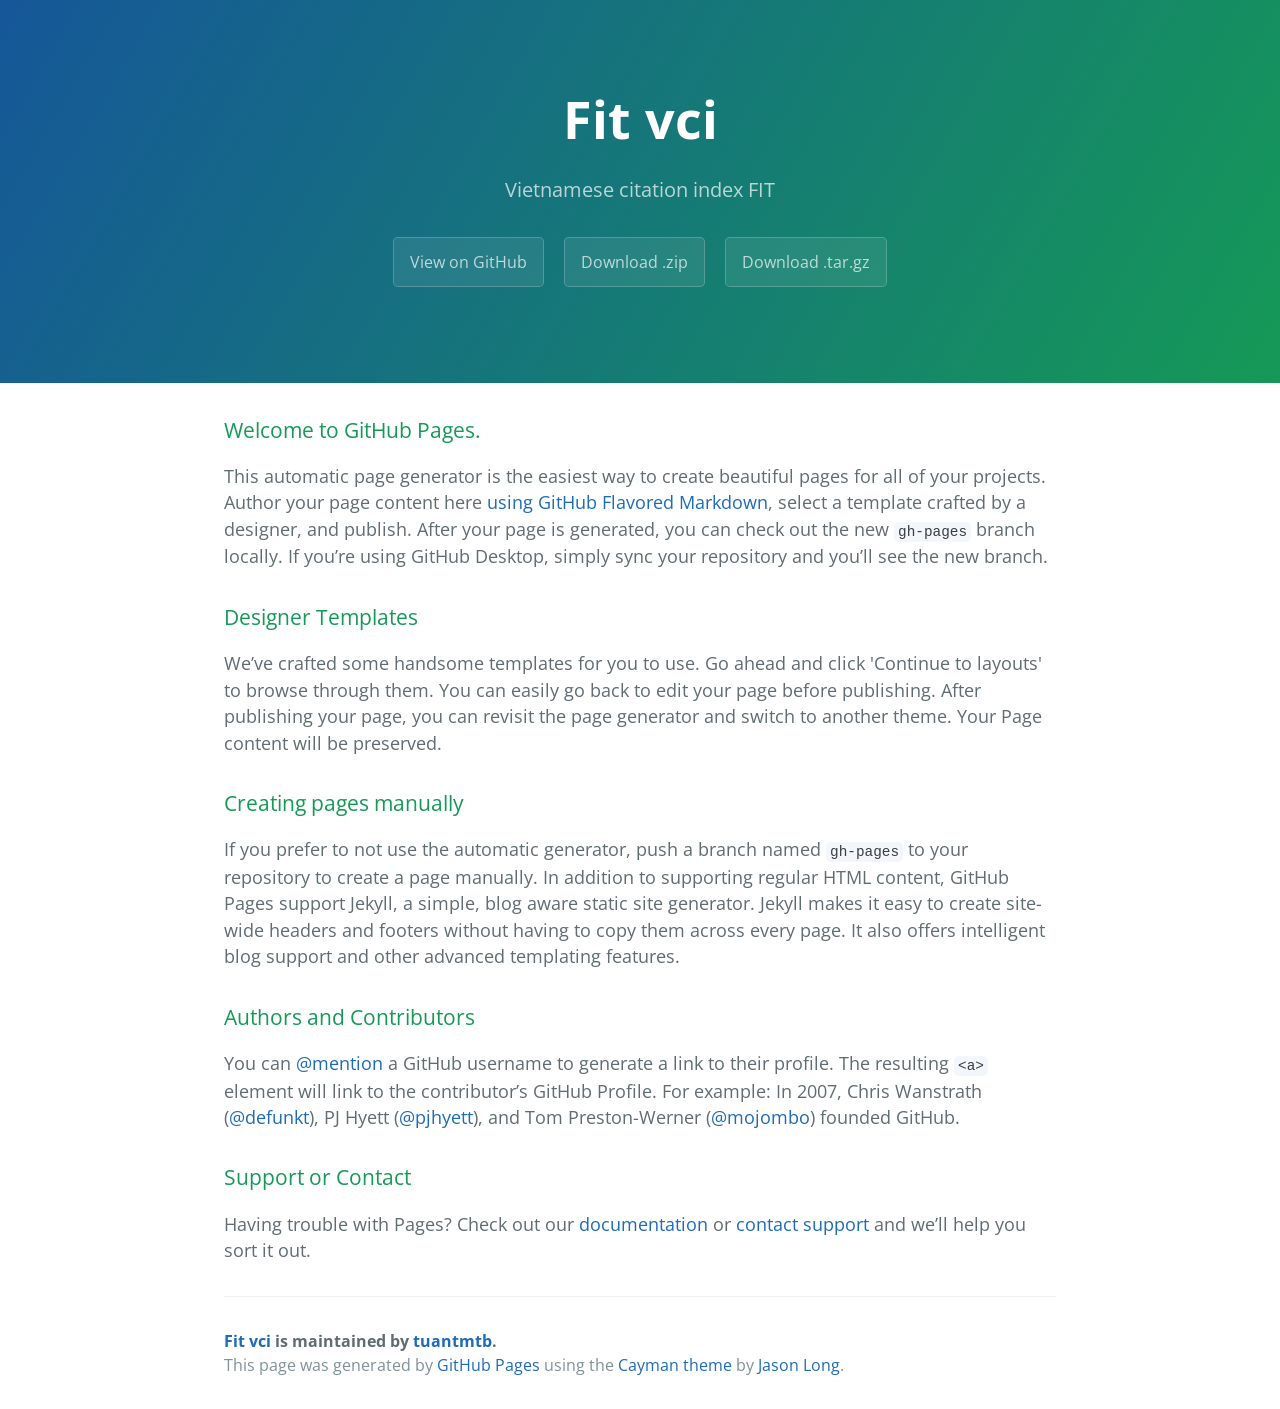
<file: index.html>
<!DOCTYPE html>
<html lang="en-us">
  <head>
    <meta charset="UTF-8">
    <title>Fit vci by tuantmtb</title>
    <meta name="viewport" content="width=device-width, initial-scale=1">
    <link rel="stylesheet" type="text/css" href="stylesheets/normalize.css" media="screen">
    <link href='https://fonts.googleapis.com/css?family=Open+Sans:400,700' rel='stylesheet' type='text/css'>
    <link rel="stylesheet" type="text/css" href="stylesheets/stylesheet.css" media="screen">
    <link rel="stylesheet" type="text/css" href="stylesheets/github-light.css" media="screen">
  </head>
  <body>
    <section class="page-header">
      <h1 class="project-name">Fit vci</h1>
      <h2 class="project-tagline">Vietnamese citation index FIT</h2>
      <a href="https://github.com/tuantmtb/FIT_VCI" class="btn">View on GitHub</a>
      <a href="https://github.com/tuantmtb/FIT_VCI/zipball/master" class="btn">Download .zip</a>
      <a href="https://github.com/tuantmtb/FIT_VCI/tarball/master" class="btn">Download .tar.gz</a>
    </section>

    <section class="main-content">
      <h3>
<a id="welcome-to-github-pages" class="anchor" href="#welcome-to-github-pages" aria-hidden="true"><span aria-hidden="true" class="octicon octicon-link"></span></a>Welcome to GitHub Pages.</h3>

<p>This automatic page generator is the easiest way to create beautiful pages for all of your projects. Author your page content here <a href="https://guides.github.com/features/mastering-markdown/">using GitHub Flavored Markdown</a>, select a template crafted by a designer, and publish. After your page is generated, you can check out the new <code>gh-pages</code> branch locally. If you’re using GitHub Desktop, simply sync your repository and you’ll see the new branch.</p>

<h3>
<a id="designer-templates" class="anchor" href="#designer-templates" aria-hidden="true"><span aria-hidden="true" class="octicon octicon-link"></span></a>Designer Templates</h3>

<p>We’ve crafted some handsome templates for you to use. Go ahead and click 'Continue to layouts' to browse through them. You can easily go back to edit your page before publishing. After publishing your page, you can revisit the page generator and switch to another theme. Your Page content will be preserved.</p>

<h3>
<a id="creating-pages-manually" class="anchor" href="#creating-pages-manually" aria-hidden="true"><span aria-hidden="true" class="octicon octicon-link"></span></a>Creating pages manually</h3>

<p>If you prefer to not use the automatic generator, push a branch named <code>gh-pages</code> to your repository to create a page manually. In addition to supporting regular HTML content, GitHub Pages support Jekyll, a simple, blog aware static site generator. Jekyll makes it easy to create site-wide headers and footers without having to copy them across every page. It also offers intelligent blog support and other advanced templating features.</p>

<h3>
<a id="authors-and-contributors" class="anchor" href="#authors-and-contributors" aria-hidden="true"><span aria-hidden="true" class="octicon octicon-link"></span></a>Authors and Contributors</h3>

<p>You can <a href="https://help.github.com/articles/basic-writing-and-formatting-syntax/#mentioning-users-and-teams" class="user-mention">@mention</a> a GitHub username to generate a link to their profile. The resulting <code>&lt;a&gt;</code> element will link to the contributor’s GitHub Profile. For example: In 2007, Chris Wanstrath (<a href="https://github.com/defunkt" class="user-mention">@defunkt</a>), PJ Hyett (<a href="https://github.com/pjhyett" class="user-mention">@pjhyett</a>), and Tom Preston-Werner (<a href="https://github.com/mojombo" class="user-mention">@mojombo</a>) founded GitHub.</p>

<h3>
<a id="support-or-contact" class="anchor" href="#support-or-contact" aria-hidden="true"><span aria-hidden="true" class="octicon octicon-link"></span></a>Support or Contact</h3>

<p>Having trouble with Pages? Check out our <a href="https://help.github.com/pages">documentation</a> or <a href="https://github.com/contact">contact support</a> and we’ll help you sort it out.</p>

      <footer class="site-footer">
        <span class="site-footer-owner"><a href="https://github.com/tuantmtb/FIT_VCI">Fit vci</a> is maintained by <a href="https://github.com/tuantmtb">tuantmtb</a>.</span>

        <span class="site-footer-credits">This page was generated by <a href="https://pages.github.com">GitHub Pages</a> using the <a href="https://github.com/jasonlong/cayman-theme">Cayman theme</a> by <a href="https://twitter.com/jasonlong">Jason Long</a>.</span>
      </footer>

    </section>

  
  </body>
</html>
</file>
<file: stylesheets/stylesheet.css>
* {
  box-sizing: border-box; }

body {
  padding: 0;
  margin: 0;
  font-family: "Open Sans", "Helvetica Neue", Helvetica, Arial, sans-serif;
  font-size: 16px;
  line-height: 1.5;
  color: #606c71; }

a {
  color: #1e6bb8;
  text-decoration: none; }
  a:hover {
    text-decoration: underline; }

.btn {
  display: inline-block;
  margin-bottom: 1rem;
  color: rgba(255, 255, 255, 0.7);
  background-color: rgba(255, 255, 255, 0.08);
  border-color: rgba(255, 255, 255, 0.2);
  border-style: solid;
  border-width: 1px;
  border-radius: 0.3rem;
  transition: color 0.2s, background-color 0.2s, border-color 0.2s; }
  .btn + .btn {
    margin-left: 1rem; }

.btn:hover {
  color: rgba(255, 255, 255, 0.8);
  text-decoration: none;
  background-color: rgba(255, 255, 255, 0.2);
  border-color: rgba(255, 255, 255, 0.3); }

@media screen and (min-width: 64em) {
  .btn {
    padding: 0.75rem 1rem; } }

@media screen and (min-width: 42em) and (max-width: 64em) {
  .btn {
    padding: 0.6rem 0.9rem;
    font-size: 0.9rem; } }

@media screen and (max-width: 42em) {
  .btn {
    display: block;
    width: 100%;
    padding: 0.75rem;
    font-size: 0.9rem; }
    .btn + .btn {
      margin-top: 1rem;
      margin-left: 0; } }

.page-header {
  color: #fff;
  text-align: center;
  background-color: #159957;
  background-image: linear-gradient(120deg, #155799, #159957); }

@media screen and (min-width: 64em) {
  .page-header {
    padding: 5rem 6rem; } }

@media screen and (min-width: 42em) and (max-width: 64em) {
  .page-header {
    padding: 3rem 4rem; } }

@media screen and (max-width: 42em) {
  .page-header {
    padding: 2rem 1rem; } }

.project-name {
  margin-top: 0;
  margin-bottom: 0.1rem; }

@media screen and (min-width: 64em) {
  .project-name {
    font-size: 3.25rem; } }

@media screen and (min-width: 42em) and (max-width: 64em) {
  .project-name {
    font-size: 2.25rem; } }

@media screen and (max-width: 42em) {
  .project-name {
    font-size: 1.75rem; } }

.project-tagline {
  margin-bottom: 2rem;
  font-weight: normal;
  opacity: 0.7; }

@media screen and (min-width: 64em) {
  .project-tagline {
    font-size: 1.25rem; } }

@media screen and (min-width: 42em) and (max-width: 64em) {
  .project-tagline {
    font-size: 1.15rem; } }

@media screen and (max-width: 42em) {
  .project-tagline {
    font-size: 1rem; } }

.main-content :first-child {
  margin-top: 0; }
.main-content img {
  max-width: 100%; }
.main-content h1, .main-content h2, .main-content h3, .main-content h4, .main-content h5, .main-content h6 {
  margin-top: 2rem;
  margin-bottom: 1rem;
  font-weight: normal;
  color: #159957; }
.main-content p {
  margin-bottom: 1em; }
.main-content code {
  padding: 2px 4px;
  font-family: Consolas, "Liberation Mono", Menlo, Courier, monospace;
  font-size: 0.9rem;
  color: #383e41;
  background-color: #f3f6fa;
  border-radius: 0.3rem; }
.main-content pre {
  padding: 0.8rem;
  margin-top: 0;
  margin-bottom: 1rem;
  font: 1rem Consolas, "Liberation Mono", Menlo, Courier, monospace;
  color: #567482;
  word-wrap: normal;
  background-color: #f3f6fa;
  border: solid 1px #dce6f0;
  border-radius: 0.3rem; }
  .main-content pre > code {
    padding: 0;
    margin: 0;
    font-size: 0.9rem;
    color: #567482;
    word-break: normal;
    white-space: pre;
    background: transparent;
    border: 0; }
.main-content .highlight {
  margin-bottom: 1rem; }
  .main-content .highlight pre {
    margin-bottom: 0;
    word-break: normal; }
.main-content .highlight pre, .main-content pre {
  padding: 0.8rem;
  overflow: auto;
  font-size: 0.9rem;
  line-height: 1.45;
  border-radius: 0.3rem; }
.main-content pre code, .main-content pre tt {
  display: inline;
  max-width: initial;
  padding: 0;
  margin: 0;
  overflow: initial;
  line-height: inherit;
  word-wrap: normal;
  background-color: transparent;
  border: 0; }
  .main-content pre code:before, .main-content pre code:after, .main-content pre tt:before, .main-content pre tt:after {
    content: normal; }
.main-content ul, .main-content ol {
  margin-top: 0; }
.main-content blockquote {
  padding: 0 1rem;
  margin-left: 0;
  color: #819198;
  border-left: 0.3rem solid #dce6f0; }
  .main-content blockquote > :first-child {
    margin-top: 0; }
  .main-content blockquote > :last-child {
    margin-bottom: 0; }
.main-content table {
  display: block;
  width: 100%;
  overflow: auto;
  word-break: normal;
  word-break: keep-all; }
  .main-content table th {
    font-weight: bold; }
  .main-content table th, .main-content table td {
    padding: 0.5rem 1rem;
    border: 1px solid #e9ebec; }
.main-content dl {
  padding: 0; }
  .main-content dl dt {
    padding: 0;
    margin-top: 1rem;
    font-size: 1rem;
    font-weight: bold; }
  .main-content dl dd {
    padding: 0;
    margin-bottom: 1rem; }
.main-content hr {
  height: 2px;
  padding: 0;
  margin: 1rem 0;
  background-color: #eff0f1;
  border: 0; }

@media screen and (min-width: 64em) {
  .main-content {
    max-width: 64rem;
    padding: 2rem 6rem;
    margin: 0 auto;
    font-size: 1.1rem; } }

@media screen and (min-width: 42em) and (max-width: 64em) {
  .main-content {
    padding: 2rem 4rem;
    font-size: 1.1rem; } }

@media screen and (max-width: 42em) {
  .main-content {
    padding: 2rem 1rem;
    font-size: 1rem; } }

.site-footer {
  padding-top: 2rem;
  margin-top: 2rem;
  border-top: solid 1px #eff0f1; }

.site-footer-owner {
  display: block;
  font-weight: bold; }

.site-footer-credits {
  color: #819198; }

@media screen and (min-width: 64em) {
  .site-footer {
    font-size: 1rem; } }

@media screen and (min-width: 42em) and (max-width: 64em) {
  .site-footer {
    font-size: 1rem; } }

@media screen and (max-width: 42em) {
  .site-footer {
    font-size: 0.9rem; } }
</file>
<file: stylesheets/github-light.css>
/*
The MIT License (MIT)

Copyright (c) 2015 GitHub, Inc.

Permission is hereby granted, free of charge, to any person obtaining a copy
of this software and associated documentation files (the "Software"), to deal
in the Software without restriction, including without limitation the rights
to use, copy, modify, merge, publish, distribute, sublicense, and/or sell
copies of the Software, and to permit persons to whom the Software is
furnished to do so, subject to the following conditions:

The above copyright notice and this permission notice shall be included in all
copies or substantial portions of the Software.

THE SOFTWARE IS PROVIDED "AS IS", WITHOUT WARRANTY OF ANY KIND, EXPRESS OR
IMPLIED, INCLUDING BUT NOT LIMITED TO THE WARRANTIES OF MERCHANTABILITY,
FITNESS FOR A PARTICULAR PURPOSE AND NONINFRINGEMENT. IN NO EVENT SHALL THE
AUTHORS OR COPYRIGHT HOLDERS BE LIABLE FOR ANY CLAIM, DAMAGES OR OTHER
LIABILITY, WHETHER IN AN ACTION OF CONTRACT, TORT OR OTHERWISE, ARISING FROM,
OUT OF OR IN CONNECTION WITH THE SOFTWARE OR THE USE OR OTHER DEALINGS IN THE
SOFTWARE.

*/

.pl-c /* comment */ {
  color: #969896;
}

.pl-c1      /* constant, markup.raw, meta.diff.header, meta.module-reference, meta.property-name, support, support.constant, support.variable, variable.other.constant */,
.pl-s .pl-v /* string variable */ {
  color: #0086b3;
}

.pl-e  /* entity */,
.pl-en /* entity.name */ {
  color: #795da3;
}

.pl-s .pl-s1 /* string source */,
.pl-smi      /* storage.modifier.import, storage.modifier.package, storage.type.java, variable.other, variable.parameter.function */ {
  color: #333;
}

.pl-ent /* entity.name.tag */ {
  color: #63a35c;
}

.pl-k /* keyword, storage, storage.type */ {
  color: #a71d5d;
}

.pl-pds              /* punctuation.definition.string, string.regexp.character-class */,
.pl-s                /* string */,
.pl-s .pl-pse .pl-s1 /* string punctuation.section.embedded source */,
.pl-sr               /* string.regexp */,
.pl-sr .pl-cce       /* string.regexp constant.character.escape */,
.pl-sr .pl-sra       /* string.regexp string.regexp.arbitrary-repitition */,
.pl-sr .pl-sre       /* string.regexp source.ruby.embedded */ {
  color: #183691;
}

.pl-v /* variable */ {
  color: #ed6a43;
}

.pl-id /* invalid.deprecated */ {
  color: #b52a1d;
}

.pl-ii /* invalid.illegal */ {
  background-color: #b52a1d;
  color: #f8f8f8;
}

.pl-sr .pl-cce /* string.regexp constant.character.escape */ {
  color: #63a35c;
  font-weight: bold;
}

.pl-ml /* markup.list */ {
  color: #693a17;
}

.pl-mh        /* markup.heading */,
.pl-mh .pl-en /* markup.heading entity.name */,
.pl-ms        /* meta.separator */ {
  color: #1d3e81;
  font-weight: bold;
}

.pl-mq /* markup.quote */ {
  color: #008080;
}

.pl-mi /* markup.italic */ {
  color: #333;
  font-style: italic;
}

.pl-mb /* markup.bold */ {
  color: #333;
  font-weight: bold;
}

.pl-md /* markup.deleted, meta.diff.header.from-file */ {
  background-color: #ffecec;
  color: #bd2c00;
}

.pl-mi1 /* markup.inserted, meta.diff.header.to-file */ {
  background-color: #eaffea;
  color: #55a532;
}

.pl-mdr /* meta.diff.range */ {
  color: #795da3;
  font-weight: bold;
}

.pl-mo /* meta.output */ {
  color: #1d3e81;
}
</file>
